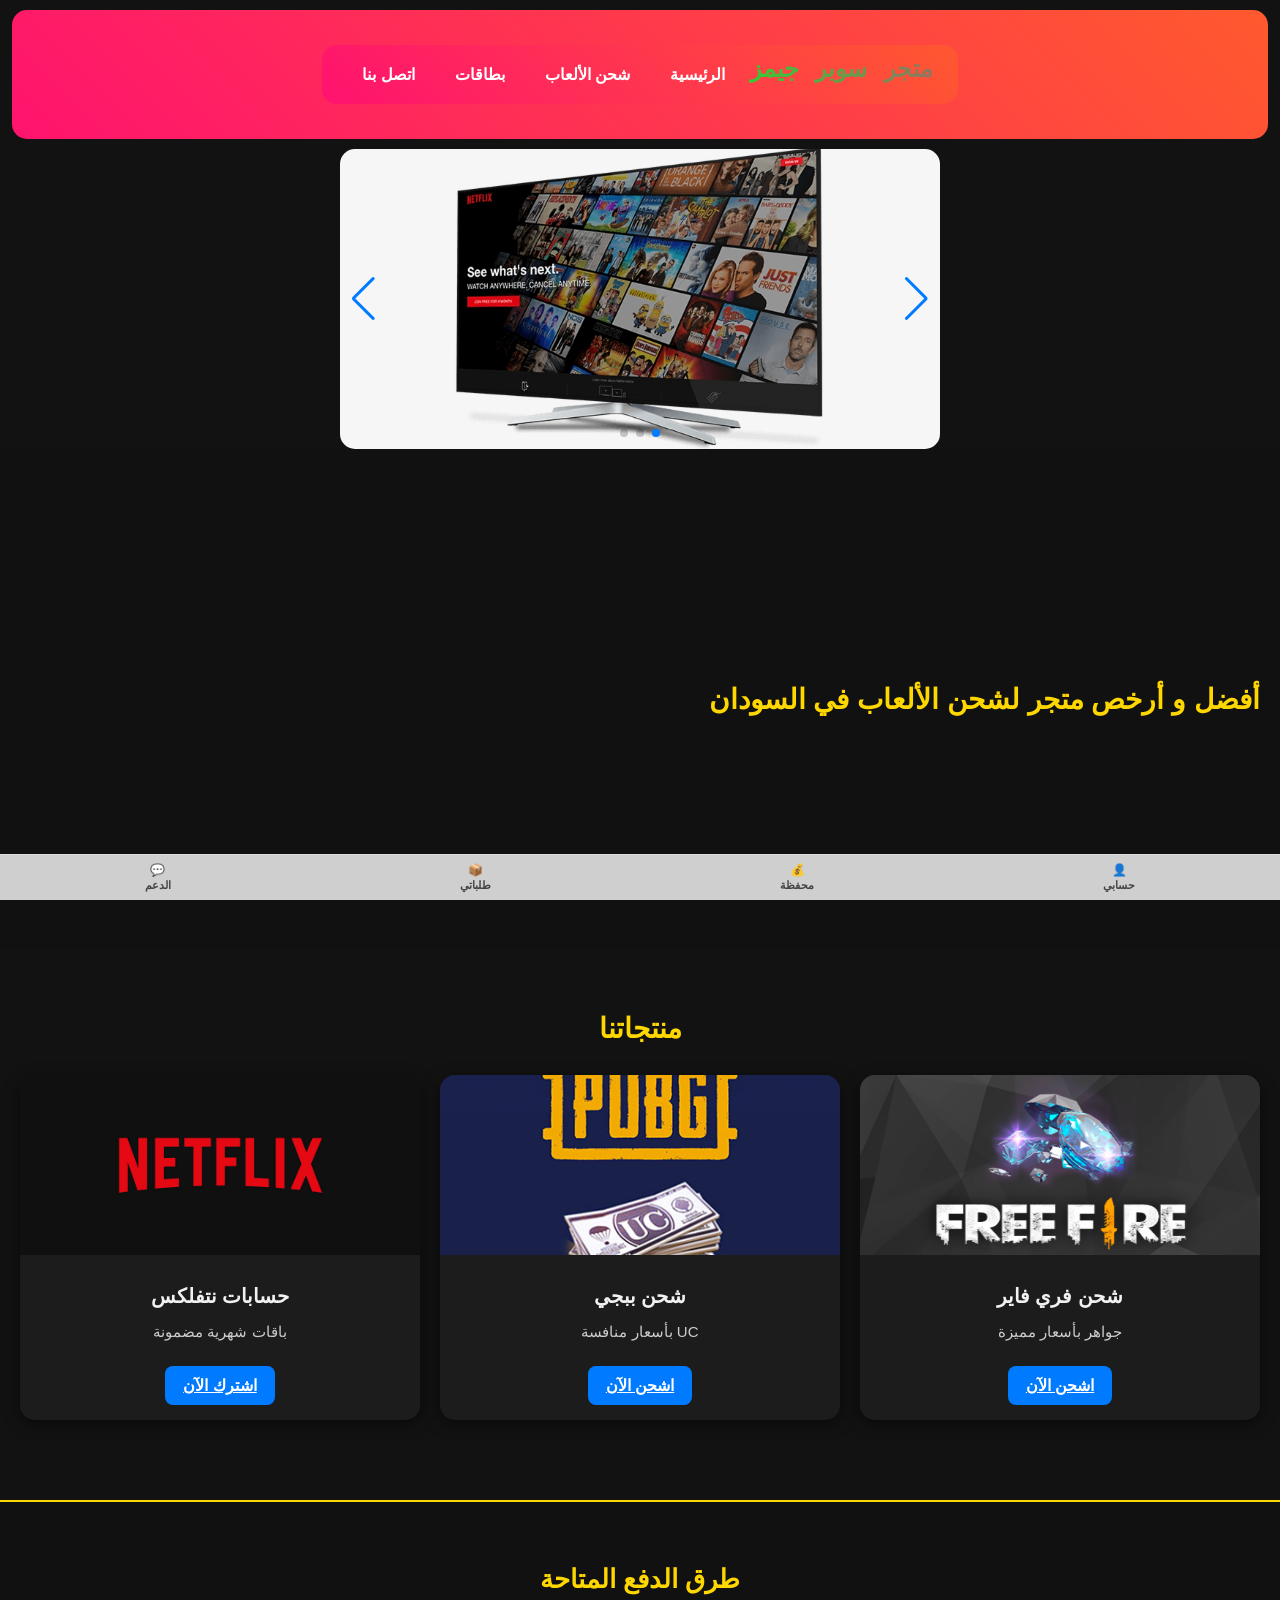
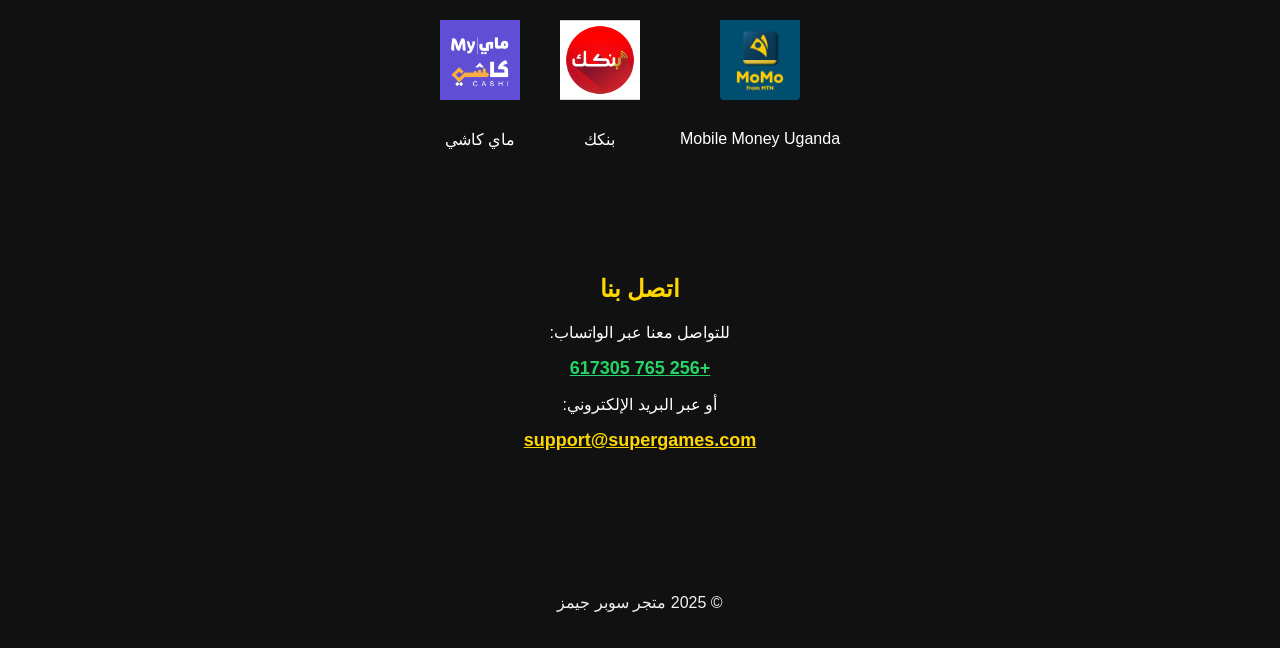
<file: index.html>
<!DOCTYPE html>
<html lang="ar" dir="rtl">
<head>
  <meta charset="UTF-8" />
  <meta name="viewport" content="width=device-width, initial-scale=1.0">
  <title>متجر سوبر جيمز - شحن الألعاب</title>
  <link rel="stylesheet" href="style.css">
  <link rel="stylesheet" href="https://cdnjs.cloudflare.com/ajax/libs/font-awesome/6.4.0/css/all.min.css">
  <!-- Swiper CSS -->
  <link rel="stylesheet" href="https://unpkg.com/swiper/swiper-bundle.min.css" />
</head>
</head>
<body>


  <!-- 1. Navigation -->
  <nav class="navbar">
    <div class="logo-box">
  <div class="logo">
    <span>متجر</span>
    <span>سوبر</span>
    <span>جيمز</span>
  </div>


    <ul class="nav-links">
      <li><a href="#">الرئيسية</a></li>
      <li><a href="#">شحن الألعاب</a></li>
      <li><a href="#">بطاقات</a></li>
      <li><a href="#">اتصل بنا</a></li>
    </ul>
  </nav>

  <!-- Slider -->
<div class="swiper mySwiper">
  <div class="swiper-wrapper">
    <div class="swiper-slide"><img src="/broject image/netflix3.jpg" alt="صورة 1"></div>
    <div class="swiper-slide"><img src="/broject image/free fire1.jpg" alt="صورة 2"></div>
    <div class="swiper-slide"><img src="/broject image/pubg3.jpg" alt="صورة 3"></div>
  </div>
  <!-- أزرار التنقل -->
  <div class="swiper-button-next"></div>
  <div class="swiper-button-prev"></div>
  <!-- نقاط -->
  <div class="swiper-pagination"></div>
</div>

  <style>
  .hero {
    position: relative;
    text-align: center;
    padding: 100px 20px;
    background: #111;
    color: #fff;
    overflow: hidden;
  }

  .hero h1 {
    font-size: 32px;
    color: #FFD700;
    position: relative;
    z-index: 2;
    text-shadow: 0 0 10px #000;
  }

  /* الجواهر */
  .gem {
    position: absolute;
    top: -50px;
    font-size: 24px;
    animation: fall linear infinite;
    opacity: 0.9;
  }

  @keyframes fall {
    0% {
      transform: translateY(0) rotate(0deg);
      opacity: 1;
    }
    100% {
      transform: translateY(100vh) rotate(360deg);
      opacity: 0;
    }
  }
</style>

  <!-- 2. Hero Section -->
  <section class="hero">
    <div class="marquee">
    <p>أفضل و أرخص متجر لشحن الألعاب في السودان</p>
    </div>


 <!-- جواهر متحركة -->
  <div class="gem" style="left:10%; animation-duration:6s;">💎</div>
  <div class="gem" style="left:30%; animation-duration:8s;">💎</div>
  <div class="gem" style="left:50%; animation-duration:5s;">💎</div>
  <div class="gem" style="left:70%; animation-duration:7s;">💎</div>
  <div class="gem" style="left:90%; animation-duration:9s;">💎</div>
</div>


  </section>

  <!-- 3. Products Section -->
  <section class="products">
    <h2>منتجاتنا</h2>
    <div class="product-grid">

      <div class="card">
        <img src="/broject image/diamond.png" alt="Free Fire">
        <div class="card-content">
          <h3>شحن فري فاير</h3>
          <p>جواهر بأسعار مميزة</p>
          <a href="checkout.html" class="btn">اشحن الآن</a>
        </div>
      </div>


      <div class="card">
        <img src="/broject image/pubg2.jpg" alt="PUBG">
        <div class="card-content">
          <h3>شحن ببجي</h3>
          <p>UC بأسعار منافسة</p>
        <a href="checkout.html" class="btn">اشحن الآن</a>
        </div>
      </div>

      <div class="card">
        <img src="/broject image/netflix2.jpg" alt="Netflix">
        <div class="card-content">
          <h3>حسابات نتفلكس</h3>
          <p>باقات شهرية مضمونة</p>
         <a href="checkout.html" class="btn">اشترك الآن</a>
        </div>
      </div>

    </div>
  </section>

<!-- 4. Payment Methods -->
  <section class="payments">
    <h2>طرق الدفع المتاحة</h2>
    <div class="payment-logos">
      <div class="payment">
        <img src="/broject image/momo2.webp" alt="Mobile Money Uganda">
        <p>Mobile Money Uganda</p>
      </div>
      <div class="payment">
        <img src="/broject image/bankak.png" alt="بنكك">
        <p>بنكك</p>
      </div>
      <div class="payment">
        <img src="/broject image/cashi.png" alt="ماي كاشي">
        <p>ماي كاشي</p>
      </div>
    </div>
  </section>

<!-- 5. Contact Section -->
<section id="contact" style="background:#111; color:#fff; text-align:center; padding:50px;">
  <h2 style="color:#FFD700;">اتصل بنا</h2>
  <p>للتواصل معنا عبر الواتساب:</p>
  <p><a href="https://wa.me/+256765617305" target="_blank" style="color:#25D366; font-size:18px; font-weight:bold;">+256 765 617305</a></p>
  
  <p>أو عبر البريد الإلكتروني:</p>
  <p><a href="mailto:support@supergames.com" style="color:#FFD700; font-size:18px; font-weight:bold;">support@supergames.com</a></p>
</section>

  <!-- Footer -->
  <footer>
    <p>© 2025 متجر سوبر جيمز</p>
  </footer>


<!-- Bottom Transparent Nav -->
<div class="bottom-nav">
  <a href="account.html" class="nav-item">
    👤
    <span>حسابي</span>
  </a>
  <a href="wallet.html" class="nav-item">
    💰
    <span>محفظة</span>
  </a>
  <a href="orders.html" class="nav-item">
    📦
    <span>طلباتي</span>
  </a>
  <a href="support.html" class="nav-item">
    💬
    <span>الدعم</span>
  </a>
</div>

<style>
  .bottom-nav {
    position: fixed;
    bottom: 0;
    left: 0;
    width: 100%;
    background: rgba(255, 255, 255, 0.8); /* شفاف */
    backdrop-filter: blur(10px); /* ضبابية */
    display: flex;
    justify-content: space-around;
    padding: 8px 0;
    border-top: 1px solid #ddd;
    z-index: 999;
  }

  .bottom-nav .nav-item {
    display: flex;
    flex-direction: column;
    align-items: center;
    font-size: 12px;
    color: #444;
    text-decoration: none;
    font-weight: bold;
  }

  .bottom-nav .nav-item span {
    margin-top: 2px;
    font-size: 11px;
  }

  .bottom-nav .nav-item:hover {
    color: #007bff;
  }
</style>


  <!-- Swiper JS -->
<script src="https://unpkg.com/swiper/swiper-bundle.min.js"></script>

<!-- ملف الجافا سكربت بتاعك -->
<script src="script.js"></script>
</body>
</html>

</body>
</html>
</file>
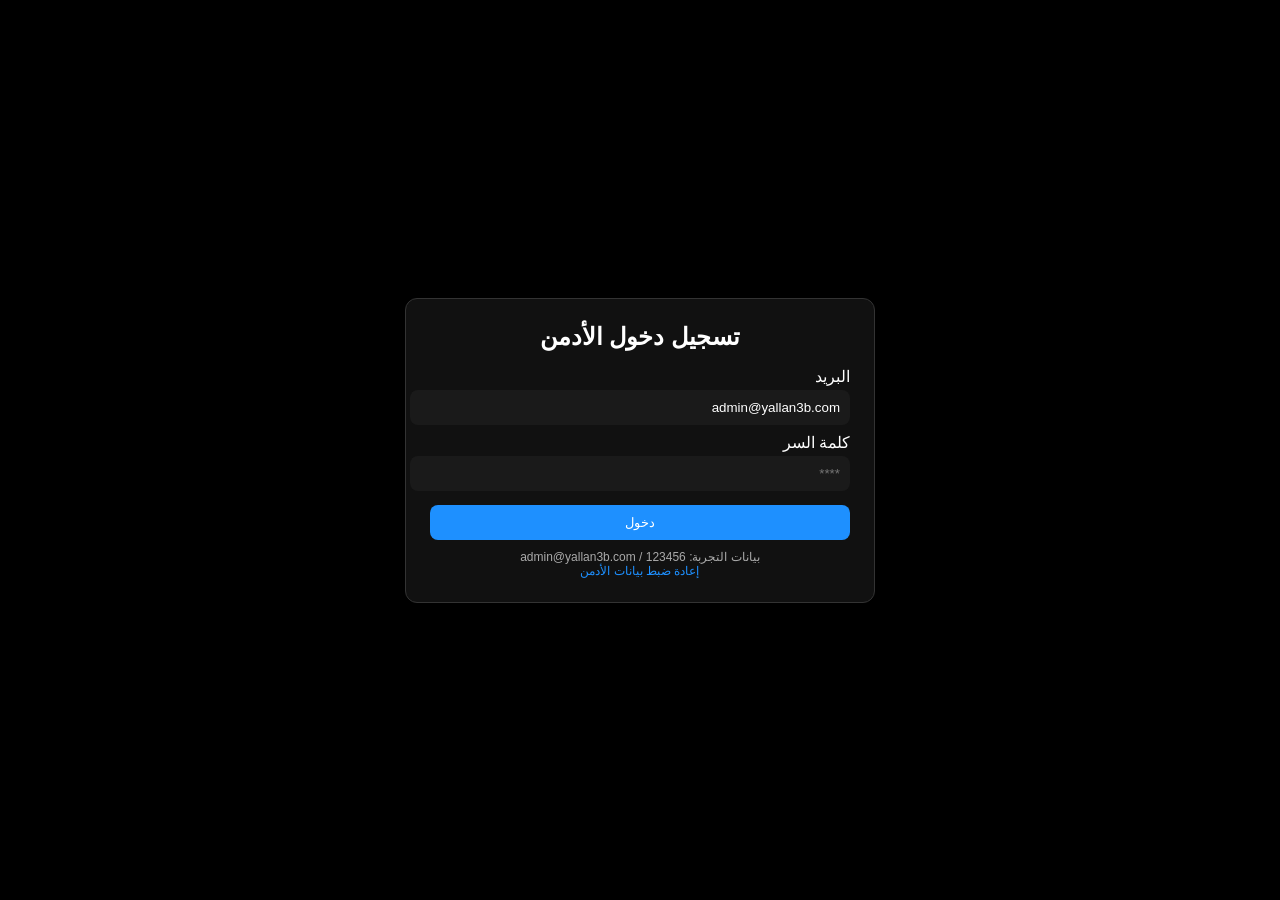
<file: admin-dashboard.html>
<!DOCTYPE html>
<html lang="ar" dir="rtl">
<head>
  <meta charset="UTF-8" />
  <title>لوحة تحكم الأدمن</title>
  <meta name="viewport" content="width=device-width, initial-scale=1" />
  <link rel="stylesheet"
        href="https://cdnjs.cloudflare.com/ajax/libs/font-awesome/6.4.0/css/all.min.css">
  <style>
    body {background:#000;color:#fff;font-family:"Tahoma",sans-serif;margin:0;padding:20px}
    h2 {text-align:center;margin:10px 0 20px}
    table {width:100%;border-collapse:collapse;margin-top:10px}
    table, th, td {border:1px solid #333}
    th, td {padding:10px;text-align:center}
    .btn {background:#1e90ff;color:#fff;border:none;padding:6px 12px;border-radius:6px;cursor:pointer}
    .btn:hover {background:#0d6efd}
    .logout {background:#e11d48;float:left;margin-bottom:16px}
    input[type="number"] {width:110px;padding:7px;border:none;border-radius:6px;text-align:center;background:#111;color:#fff}
    .wrap {max-width:1050px;margin:0 auto}
  </style>
</head>
<body>
<div class="wrap">
  <button class="btn logout" onclick="logout()">🚪 تسجيل خروج</button>
  <h2>📊 لوحة تحكم الأدمن</h2>

  <table>
    <thead>
      <tr>
        <th>📧 إيميل العميل</th>
        <th>💰 الرصيد الحالي</th>
        <th>➕ إضافة رصيد</th>
      </tr>
    </thead>
    <tbody id="usersTable"></tbody>
  </table>
</div>

<script>
  // حماية الصفحة
  if (localStorage.getItem("isAdmin") !== "true") {
    window.location.href = "admin-login.html";
  }

  const USERS_KEY = "admin_users";

  // بيانات أولية (مرة واحدة فقط لو ما موجودة)
  function seedUsers() {
    const seed = [
      { email: "user1@yahoo.com", balance: 5000 },
      { email: "user2@gmail.com", balance: 2000 },
      { email: "user3@hotmail.com", balance: 1000 }
    ];
    localStorage.setItem(USERS_KEY, JSON.stringify(seed));
    return seed;
  }

  function loadUsers() {
    const raw = localStorage.getItem(USERS_KEY);
    return raw ? JSON.parse(raw) : seedUsers();
  }

  function saveUsers(users) {
    localStorage.setItem(USERS_KEY, JSON.stringify(users));
  }

  let users = loadUsers();

  function renderUsers() {
    const tbody = document.getElementById("usersTable");
    tbody.textContent = ""; // تفريغ الجدول

    users.forEach((user, index) => {
      const tr = document.createElement("tr");

      // البريد
      const tdEmail = document.createElement("td");
      tdEmail.textContent = user.email;

      // الرصيد
      const tdBalance = document.createElement("td");
      tdBalance.id = `balance-${index}`;
      tdBalance.textContent = `${user.balance} SDG`;

      // التحكم
      const tdAction = document.createElement("td");
      const input = document.createElement("input");
      input.type = "number";
      input.id = `amount-${index}`;
      input.placeholder = "المبلغ";

      const btn = document.createElement("button");
      btn.className = "btn";
      btn.textContent = "إضافة";
      btn.addEventListener("click", () => addFunds(index));

      tdAction.appendChild(input);
      tdAction.appendChild(btn);

      tr.appendChild(tdEmail);
      tr.appendChild(tdBalance);
      tr.appendChild(tdAction);

      tbody.appendChild(tr);
    });
  }

  function addFunds(index) {
    const input  = document.getElementById(`amount-${index}`);
    const amount = parseInt(input.value, 10);

    if (isNaN(amount) || amount <= 0) {
      alert("⚠️ الرجاء إدخال مبلغ صحيح");
      return;
    }

    users[index].balance += amount;
    document.getElementById(`balance-${index}`).textContent =
      `${users[index].balance} SDG;`

    input.value = "";

    saveUsers(users);
    alert(`✅ تم تغذية ${users[index].email} بمبلغ ${amount} SDG`);
  }

  function logout() {
    localStorage.removeItem("isAdmin");
    window.location.href = "admin-login.html";
  }

  renderUsers();
</script>
</body>
</html>
</file>
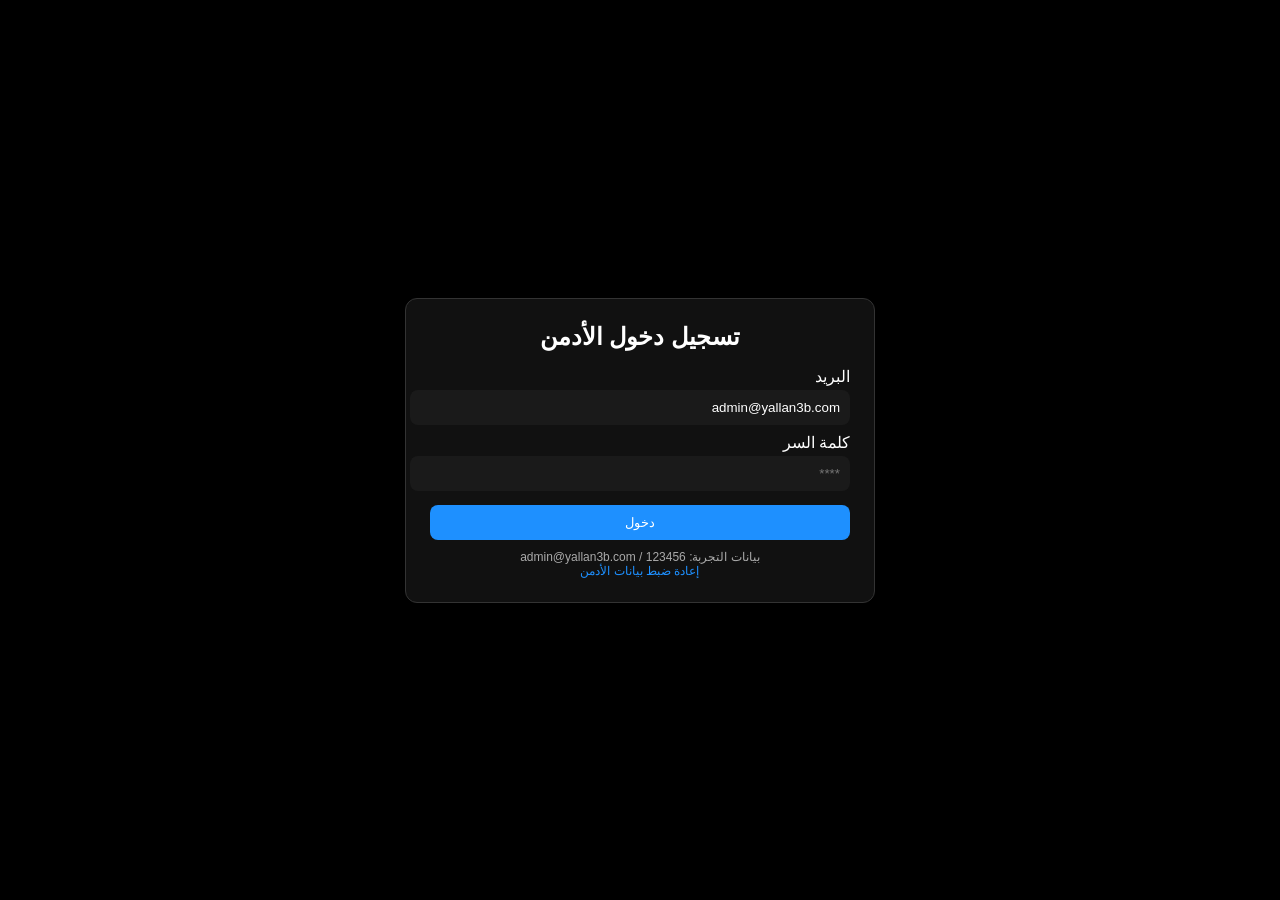
<file: admin-login.html>
<!DOCTYPE html>
<html lang="ar" dir="rtl">
<head>
  <meta charset="UTF-8" />
  <title>تسجيل دخول الأدمن</title>
  <meta name="viewport" content="width=device-width, initial-scale=1" />
  <style>
    body{background:#000;color:#fff;font-family:"Tahoma",sans-serif;margin:0;min-height:100vh;display:flex;align-items:center;justify-content:center}
    .card{background:#111;border:1px solid #333;border-radius:12px;padding:24px;width:min(420px,92vw)}
    h2{margin:0 0 16px;text-align:center}
    label{display:block;margin:8px 0 4px}
    input{width:100%;padding:10px;border:none;border-radius:8px;background:#1a1a1a;color:#fff}
    .btn{width:100%;margin-top:14px;background:#1e90ff;border:none;color:#fff;padding:10px;border-radius:8px;cursor:pointer}
    .btn:hover{background:#0d6efd}
    .hint{color:#aaa;font-size:12px;text-align:center;margin-top:10px}
    .link{color:#1e90ff;cursor:pointer}
    .err{color:#ff6b6b;font-size:13px;margin-top:8px;display:none}
  </style>
</head>
<body>
  <div class="card">
    <h2>تسجيل دخول الأدمن</h2>

    <label for="email">البريد</label>
    <input id="email" type="email" placeholder="admin@yallan3b.com" />

    <label for="password">كلمة السر</label>
    <input id="password" type="password" placeholder="****" />

    <button class="btn" id="loginBtn">دخول</button>
    <div class="err" id="err">المعلومات غير صحيحة</div>

    <div class="hint">
      بيانات التجربة: admin@yallan3b.com / 123456<br />
      <span class="link" id="reset">إعادة ضبط بيانات الأدمن</span>
    </div>
  </div>

  <script>
    // نحفظ/نقرأ بيانات الأدمن من localStorage حتى تقدر تغيرها
    const KEY = "ADMIN_CREDS";
    const defaults = { email: "admin@yallan3b.com", pass: "123456" };

    function getCreds() {
      const raw = localStorage.getItem(KEY);
      try { return raw ? JSON.parse(raw) : defaults; } catch { return defaults; }
    }
    function setCreds(creds) { localStorage.setItem(KEY, JSON.stringify(creds)); }

    // زر الدخول
    document.getElementById("loginBtn").addEventListener("click", () => {
      const email = document.getElementById("email").value.trim();
      const pass  = document.getElementById("password").value;

      const { email: adminEmail, pass: adminPass } = getCreds();

      if (email === adminEmail && pass === adminPass) {
        localStorage.setItem("isAdmin", "true");
        window.location.href = "admin-dashboard.html";
      } else {
        const err = document.getElementById("err");
        err.style.display = "block";
        err.textContent = "المعلومات غير صحيحة";
      }
    });

    // إعادة الضبط للبيانات الافتراضية
    document.getElementById("reset").addEventListener("click", () => {
      setCreds(defaults);
      alert("تمت إعادة ضبط بيانات الأدمن إلى القيم الافتراضية.");
    });

    // تعبئة افتراضية لتسهيل التجربة
    document.getElementById("email").value = getCreds().email;
  </script>
</body>
</html>
</file>
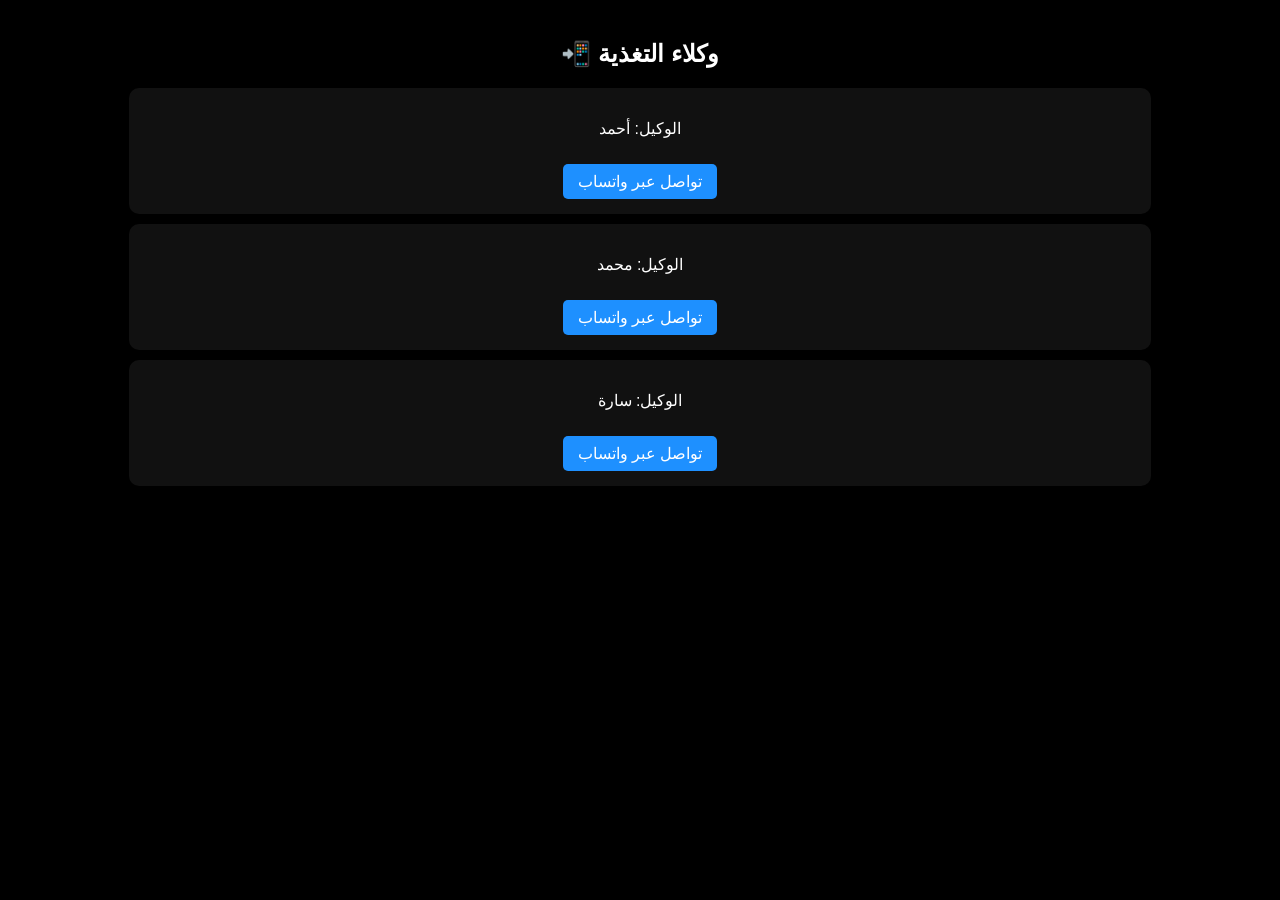
<file: agents.html>
<!DOCTYPE html>
<html lang="ar">
<head>
  <meta charset="UTF-8">
  <title>وكلاء التغذية</title>
  <link rel="stylesheet" href="https://cdnjs.cloudflare.com/ajax/libs/font-awesome/6.4.0/css/all.min.css">
  <style>
    body {
      background: #000;
      color: #fff;
      font-family: Tahoma, sans-serif;
      margin: 0;
      padding: 20px;
      text-align: center;
    }
    h2 {
      margin-bottom: 20px;
    }
    .agent {
      background: #111;
      padding: 15px;
      border-radius: 10px;
      margin: 10px auto;
      width: 80%;
    }
    .agent a {
      display: inline-block;
      margin-top: 10px;
      background: #1e90ff;
      color: #fff;
      padding: 8px 15px;
      border-radius: 5px;
      text-decoration: none;
    }
    .agent a:hover {
      background: #0d6efd;
    }
  </style>
</head>
<body>
  <h2>📲 وكلاء التغذية</h2>

  <div class="agent">
    <p>الوكيل: أحمد</p>
    <a href="https://wa.me/249900000000" target="_blank">
      تواصل عبر واتساب
    </a>
  </div>

  <div class="agent">
    <p>الوكيل: محمد</p>
    <a href="https://wa.me/249911111111" target="_blank">
      تواصل عبر واتساب
    </a>
  </div>

  <div class="agent">
    <p>الوكيل: سارة</p>
    <a href="https://wa.me/249922222222" target="_blank">
      تواصل عبر واتساب
    </a>
  </div>

</body>
</html>
</file>
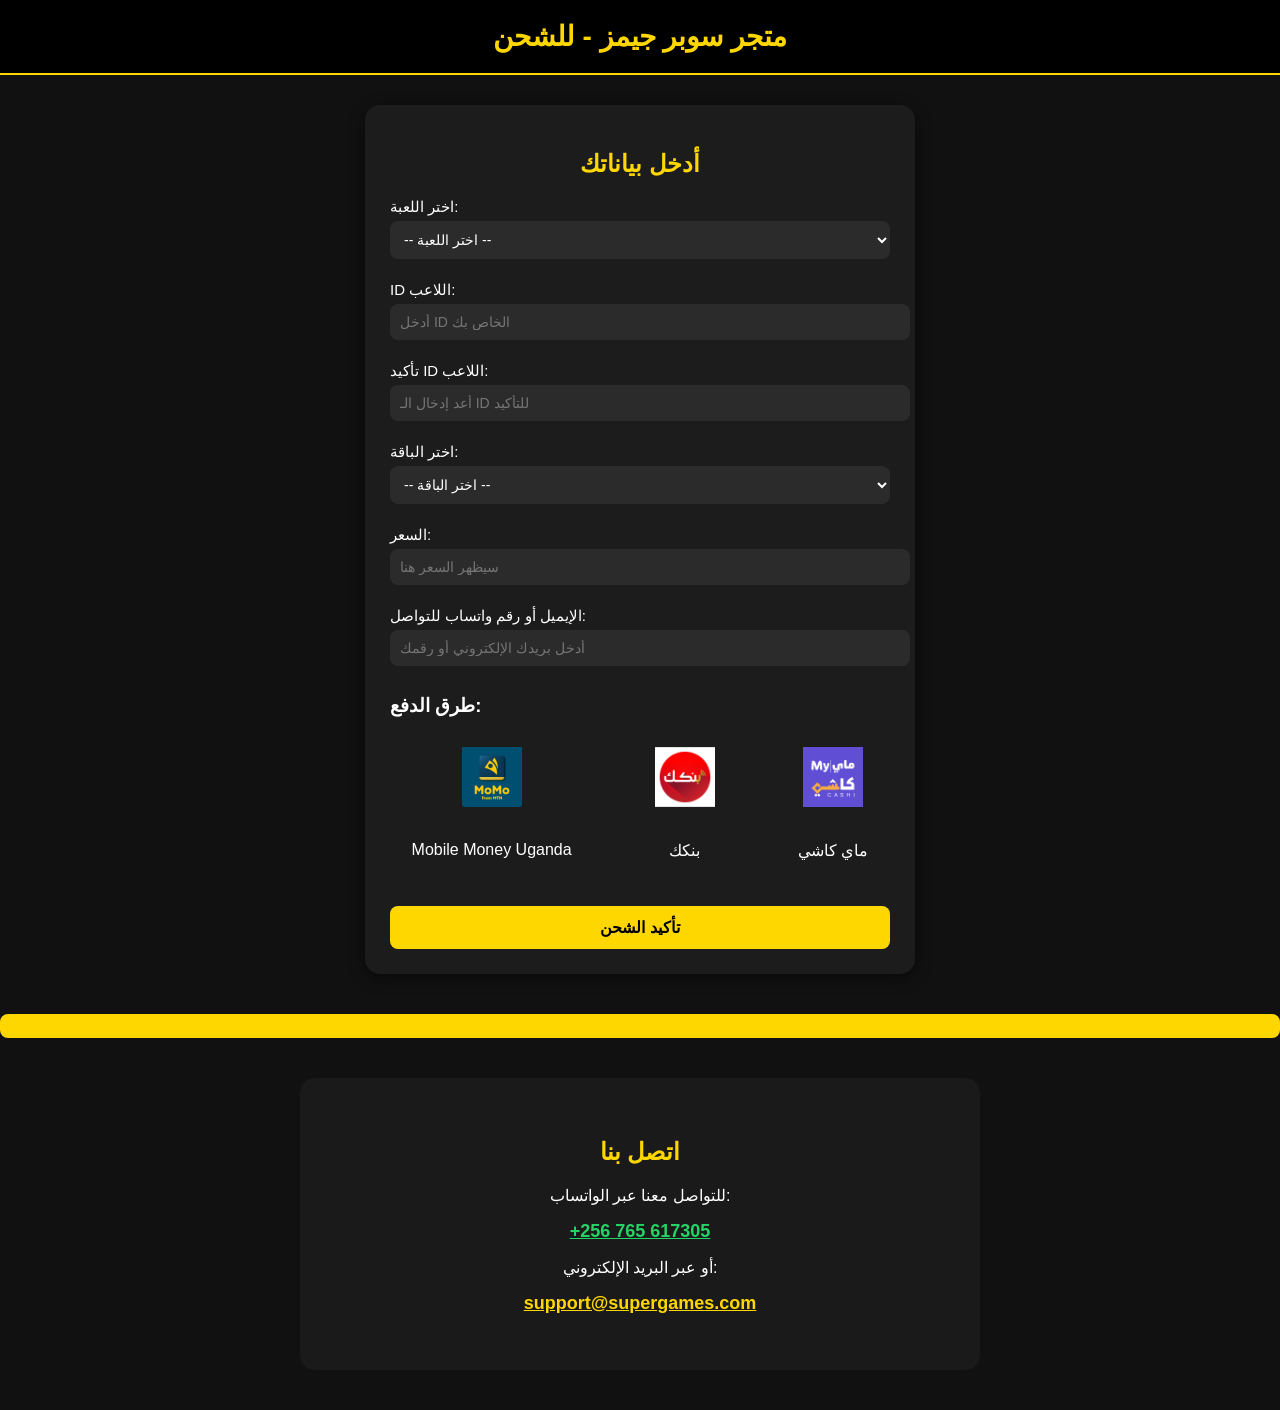
<file: checkout.html>
<!DOCTYPE html>
<html lang="ar">
<head>
  <meta charset="UTF-8">
  <meta name="viewport" content="width=device-width, initial-scale=1.0">
  <title>صفحة الشحن - متجر سوبر جيمز</title>
  <link rel="stylesheet" href="style.css">
  <style>
    body {
      background: #111;
      color: #fff;
      font-family: Arial, sans-serif;
      margin: 0;
      padding: 0;
    }

    .checkout-header {
      background: #000;
      padding: 20px;
      text-align: center;
      border-bottom: 2px solid #FFD700;
    }

    .checkout-header h1 {
      margin: 0;
      font-size: 28px;
      color: #FFD700;
    }

    .checkout-form {
      max-width: 500px;
      margin: 30px auto;
      background: #1c1c1c;
      padding: 25px;
      border-radius: 15px;
      box-shadow: 0 4px 15px rgba(0,0,0,0.5);
    }

    .checkout-form h2 {
      text-align: center;
      margin-bottom: 20px;
      color: #FFD700;
    }

    .checkout-form label {
      display: block;
      margin: 12px 0 5px;
      font-size: 15px;
    }

    .checkout-form input,
    .checkout-form select {
      width: 100%;
      padding: 10px;
      border: none;
      border-radius: 8px;
      margin-bottom: 10px;
      background: #2b2b2b;
      color: #fff;
      font-size: 14px;
    }

    .btn {
      width: 100%;
      padding: 12px;
      font-size: 16px;
      border: none;
      border-radius: 8px;
      background: #FFD700;
      color: #000;
      cursor: pointer;
      font-weight: bold;
    }

    .btn:hover {
      background: #e6c200;
    }

    .payment-logos {
      display: flex;
      justify-content: space-around;
      margin: 20px 0;
    }

    .payment {
      text-align: center;
      font-size: 13px;
    }

    .payment img {
      width: 60px;
      margin-bottom: 5px;
    }
  </style>
</head>
<body>
  <!-- الهيدر -->
  <header class="checkout-header">
    <h1>متجر سوبر جيمز - للشحن</h1>
  </header>

  

  <!-- النموذج -->
  <main>
    <form id="checkout-form" class="checkout-form">
      <h2>أدخل بياناتك</h2>

      <!-- اختيار اللعبة -->
      <label for="game">اختر اللعبة:</label>
      <select id="game" name="game" required>
        <option value="">-- اختر اللعبة --</option>
        <option value="freefire">فري فاير</option>
        <option value="pubg">ببجي</option>
        <option value="mlbb">موبايل ليجند</option>
        <option value="netflix">حساب نتفلكس</option>
      </select>

      <!-- ID اللاعب -->
      <label for="player-id">ID اللاعب:</label>
      <input type="text" id="player-id" name="player-id" placeholder="أدخل ID الخاص بك" required>

      <label for="confirm-id">تأكيد ID اللاعب:</label>
      <input type="text" id="confirm-id" name="confirm-id" placeholder="أعد إدخال الـ ID للتأكيد" required>

      <!-- اختيار الباقة -->
      <label for="package">اختر الباقة:</label>
      <select id="package" name="package" required>
        <option value="">-- اختر الباقة --</option>
      </select>

<!-- السعر يظهر هنا -->
<label for="price">السعر:</label>
<input type="text" id="price" name="price" readonly placeholder="سيظهر السعر هنا">

      <!-- وسيلة التواصل -->
      <label for="contact">الإيميل أو رقم واتساب للتواصل:</label>
      <input type="text" id="contact" name="contact" placeholder="أدخل بريدك الإلكتروني أو رقمك" required>

      <!-- طرق الدفع (عرض فقط) -->
      <h3>طرق الدفع:</h3>
      <div class="payment-logos">
        <div class="payment">
          <img src="/broject image/momo2.webp" alt="Mobile Money Uganda">
          <p>Mobile Money Uganda</p>
        </div>
        <div class="payment">
          <img src="/broject image/bankak.png" alt="بنكك">
          <p>بنكك</p>
        </div>
        <div class="payment">
          <img src="/broject image/cashi.png" alt="ماي كاشي">
          <p>ماي كاشي</p>
        </div>
      </div>

      <!-- زر الإرسال -->
      <button type="submit" class="btn">تأكيد الشحن</button>
    </form>
  </main>

<!-- زر الإرسال -->
  <button type="submit" class="btn"></button>
</form>
</main>


<!-- ✨ قسم اتصل بنا -->
<section id="contact" style="background:#1a1a1a; padding:40px; margin:40px auto; max-width:600px; border-radius:15px; text-align:center;">
  <h2 style="color:#FFD700; margin-bottom:20px;">اتصل بنا</h2>
  <p>للتواصل معنا عبر الواتساب:</p>
  <p><a href="https://wa.me/249900000000" target="_blank" style="color:#25D366; font-size:18px; font-weight:bold;">+256 765 617305</a></p>
  
  <p>أو عبر البريد الإلكتروني:</p>
  <p><a href="mailto:support@supergames.com" style="color:#FFD700; font-size:18px; font-weight:bold;">support@supergames.com</a></p>
</section>

  <!-- EmailJS -->
  <script src="https://cdn.emailjs.com/dist/email.min.js"></script>
  <script>
    (function(){
      emailjs.init("YOUR_PUBLIC_KEY"); // 🔑 حط المفتاح هنا
    })();

    document.getElementById("checkout-form").addEventListener("submit", function(e) {
      e.preventDefault();

      emailjs.sendForm("YOUR_SERVICE_ID", "YOUR_TEMPLATE_ID", this)
        .then(function() {
          alert("✅ تم إرسال طلبك بنجاح! سنتواصل معك قريباً");
        }, function(error) {
          alert("❌ حصل خطأ، حاول مرة تانية");
          console.log("FAILED...", error);
        });
    });

    // ✅ الباقات لكل لعبة
    const packages = {
      freefire: [
        { value: "100", text: "100 جوهرة" },
        { value: "210", text: "210 جوهرة" },
        { value: "560", text: "560 جوهرة" },
        { value: "1150", text: "1150 جوهرة" }
      ],
      pubg: [
        { value: "60uc", text: "60 UC" },
        { value: "325uc", text: "325 UC" },
        { value: "660uc", text: "660 UC" },
        { value: "1800uc", text: "1800 UC" }
      ],
      mlbb: [
        { value: "86", text: "86 دايموند" },
        { value: "172", text: "172 دايموند" },
        { value: "257", text: "257 دايموند" }
      ],
      netflix: [
        { value: "1month", text: "1 شهر" },
        { value: "3months", text: "3 شهور" },
        { value: "6months", text: "6 شهور" }
      ]
    };

    const gameSelect = document.getElementById("game");
    const packageSelect = document.getElementById("package");

    gameSelect.addEventListener("change", function() {
      // مسح الباقات القديمة
      packageSelect.innerHTML = '<option value="">-- اختر الباقة --</option>';

      const selectedGame = gameSelect.value;
      if (packages[selectedGame]) {
        packages[selectedGame].forEach(pkg => {
          const option = document.createElement("option");
          option.value = pkg.value;
          option.textContent = pkg.text;
          packageSelect.appendChild(option);
        });
      }
    });
  </script>

<script src="script.js"></script>


</body>
</html>

</body>
</html>
</file>
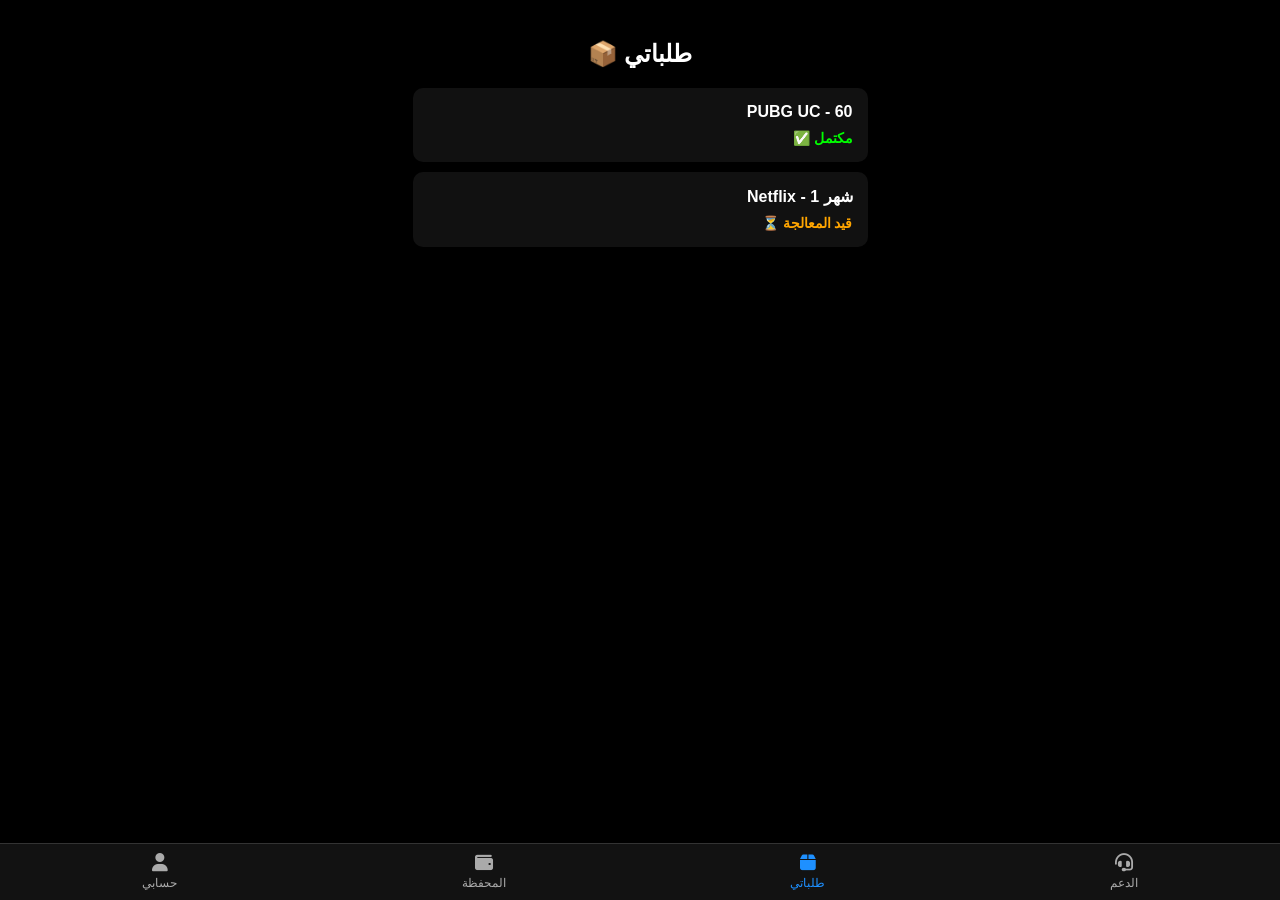
<file: orders.html>
<!DOCTYPE html>
<html lang="ar">
<head>
  <meta charset="UTF-8">
  <title>طلباتي</title>
  <link rel="stylesheet" href="style.css">
  <link rel="stylesheet" href="https://cdnjs.cloudflare.com/ajax/libs/font-awesome/6.4.0/css/all.min.css">
  <style>
    body {
      background: #000;
      color: #fff;
      font-family: "Tahoma", sans-serif;
      margin: 0;
      padding-bottom: 70px; /* مساحة لشريط التنقل */
      text-align: center;
    }
    .orders-page {
      padding: 20px;
    }
    .order-card {
      background: #111;
      padding: 15px;
      border-radius: 10px;
      margin: 10px auto;
      width: 85%;
      text-align: right;
    }
    .order-card p {
      margin: 0 0 8px;
      font-size: 16px;
      font-weight: bold;
    }
    .order-card span {
      font-size: 14px;
      font-weight: bold;
    }
    .completed {
      color: #0f0; /* أخضر */
    }
    .pending {
      color: orange; /* برتقالي */
    }
    .bottom-nav {
      position: fixed;
      bottom: 0;
      left: 0;
      width: 100%;
      background: rgba(20,20,20,0.95);
      display: flex;
      justify-content: space-around;
      border-top: 1px solid #333;
      padding: 10px 0;
    }
    .bottom-nav a {
      color: #aaa;
      text-decoration: none;
      display: flex;
      flex-direction: column;
      align-items: center;
      font-size: 12px;
    }
    .bottom-nav a i {
      font-size: 18px;
      margin-bottom: 4px;
    }
    .bottom-nav a.active {
      color: #1e90ff;
    }
  </style>
</head>
<body>
  <div class="orders-page">
    <h2>📦 طلباتي</h2>

    <div class="order-card">
      <p>PUBG UC - 60</p>
      <span class="completed">✅ مكتمل</span>
    </div>

    <div class="order-card">
      <p>Netflix - 1 شهر</p>
      <span class="pending">⏳ قيد المعالجة</span>
    </div>
  </div>

  <!-- شريط التنقل -->
  <div class="bottom-nav">
    <a href="account.html"><i class="fa fa-user"></i><span>حسابي</span></a>
    <a href="wallet.html"><i class="fa fa-wallet"></i><span>المحفظة</span></a>
    <a href="orders.html" class="active"><i class="fa fa-box"></i><span>طلباتي</span></a>
    <a href="support.html"><i class="fa fa-headset"></i><span>الدعم</span></a>
  </div>
</body>
</html>
</file>
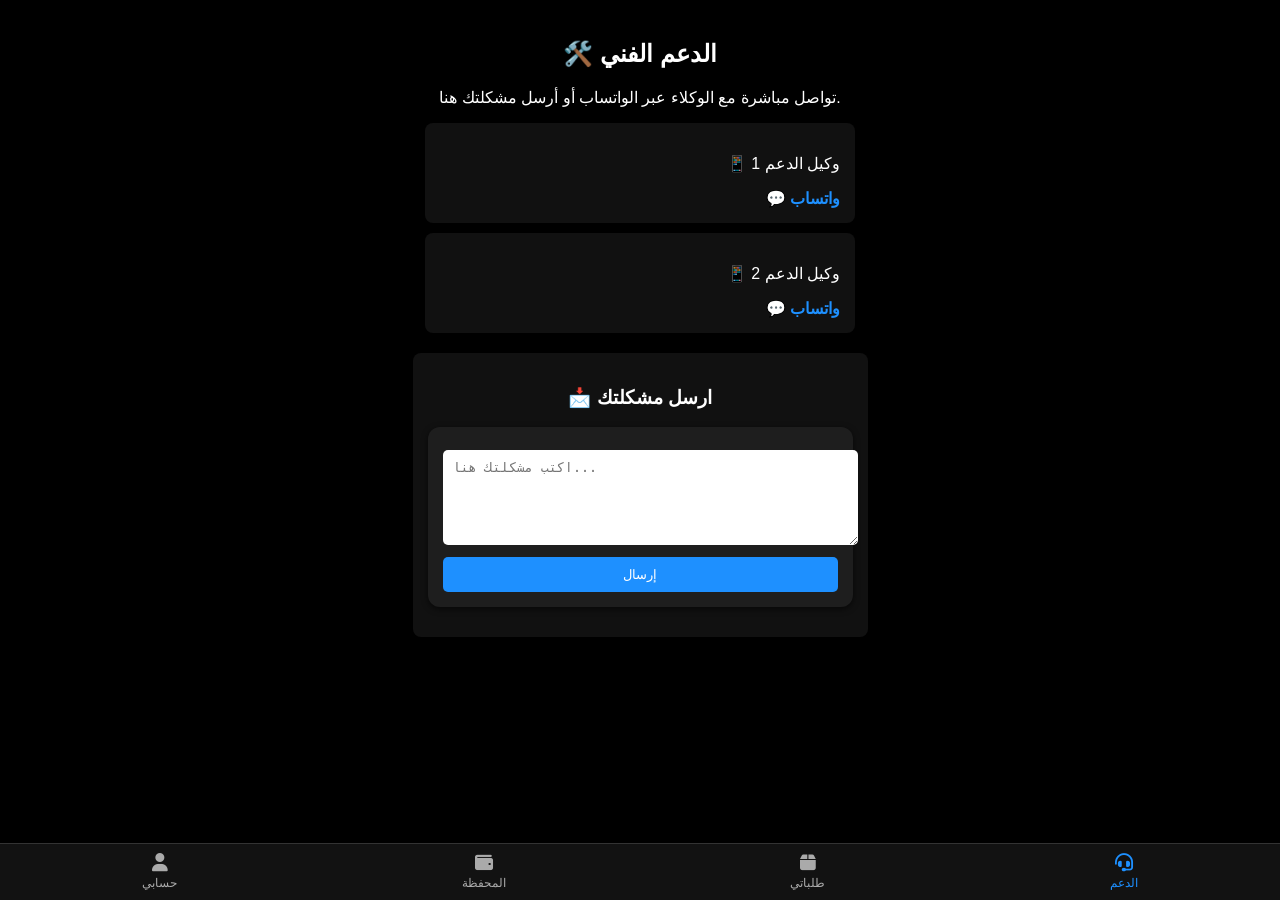
<file: support.html>
<!DOCTYPE html>
<html lang="ar">
<head>
  <meta charset="UTF-8">
  <title>الدعم الفني</title>
  <link rel="stylesheet" href="style.css">
  <link rel="stylesheet" href="https://cdnjs.cloudflare.com/ajax/libs/font-awesome/6.4.0/css/all.min.css">
  <style>
    body {
      background: #000;
      color: #fff;
      font-family: "Tahoma", sans-serif;
      margin: 0;
      padding-bottom: 70px;
      text-align: center;
    }
    .support-page {
      padding: 20px;
    }
    .contact-card {
      background: #111;
      padding: 15px;
      margin: 10px auto;
      border-radius: 8px;
      width: 80%;
      text-align: right;
    }
    .contact-card a {
      color: #1e90ff;
      text-decoration: none;
      font-weight: bold;
    }
    .form-box {
      background: #111;
      padding: 15px;
      border-radius: 8px;
      margin: 20px auto;
      width: 85%;
    }
    .form-box textarea {
      width: 100%;
      padding: 10px;
      margin: 8px 0;
      border: none;
      border-radius: 5px;
    }
    .form-box button {
      background: #1e90ff;
      color: #fff;
      border: none;
      padding: 10px;
      border-radius: 5px;
      cursor: pointer;
      width: 100%;
    }
    .form-box button:hover {
      background: #0d6efd;
    }
    .bottom-nav {
      position: fixed;
      bottom: 0;
      left: 0;
      width: 100%;
      background: rgba(20,20,20,0.95);
      display: flex;
      justify-content: space-around;
      border-top: 1px solid #333;
      padding: 10px 0;
    }
    .bottom-nav a {
      color: #aaa;
      text-decoration: none;
      display: flex;
      flex-direction: column;
      align-items: center;
      font-size: 12px;
    }
    .bottom-nav a i {
      font-size: 18px;
      margin-bottom: 4px;
    }
    .bottom-nav a.active {
      color: #1e90ff;
    }
  </style>
</head>
<body>
  <div class="support-page">
    <h2>🛠️ الدعم الفني</h2>
    <p>تواصل مباشرة مع الوكلاء عبر الواتساب أو أرسل مشكلتك هنا.</p>

    <div class="contact-card">
      <p>📱 وكيل الدعم 1</p>
      <a href="https://wa.me/249900000000" target="_blank">💬 واتساب</a>
    </div>
    <div class="contact-card">
      <p>📱 وكيل الدعم 2</p>
      <a href="https://wa.me/249911111111" target="_blank">💬 واتساب</a>
    </div>

    <div class="form-box">
      <h3>📩 ارسل مشكلتك</h3>
      <form>
        <textarea placeholder="اكتب مشكلتك هنا..." rows="5"></textarea>
        <button type="submit">إرسال</button>
      </form>
    </div>
  </div>

  <!-- شريط التنقل -->
  <div class="bottom-nav">
    <a href="account.html"><i class="fa fa-user"></i><span>حسابي</span></a>
    <a href="wallet.html"><i class="fa fa-wallet"></i><span>المحفظة</span></a>
    <a href="orders.html"><i class="fa fa-box"></i><span>طلباتي</span></a>
    <a href="support.html" class="active"><i class="fa fa-headset"></i><span>الدعم</span></a>
  </div>
</body>
</html>
</file>
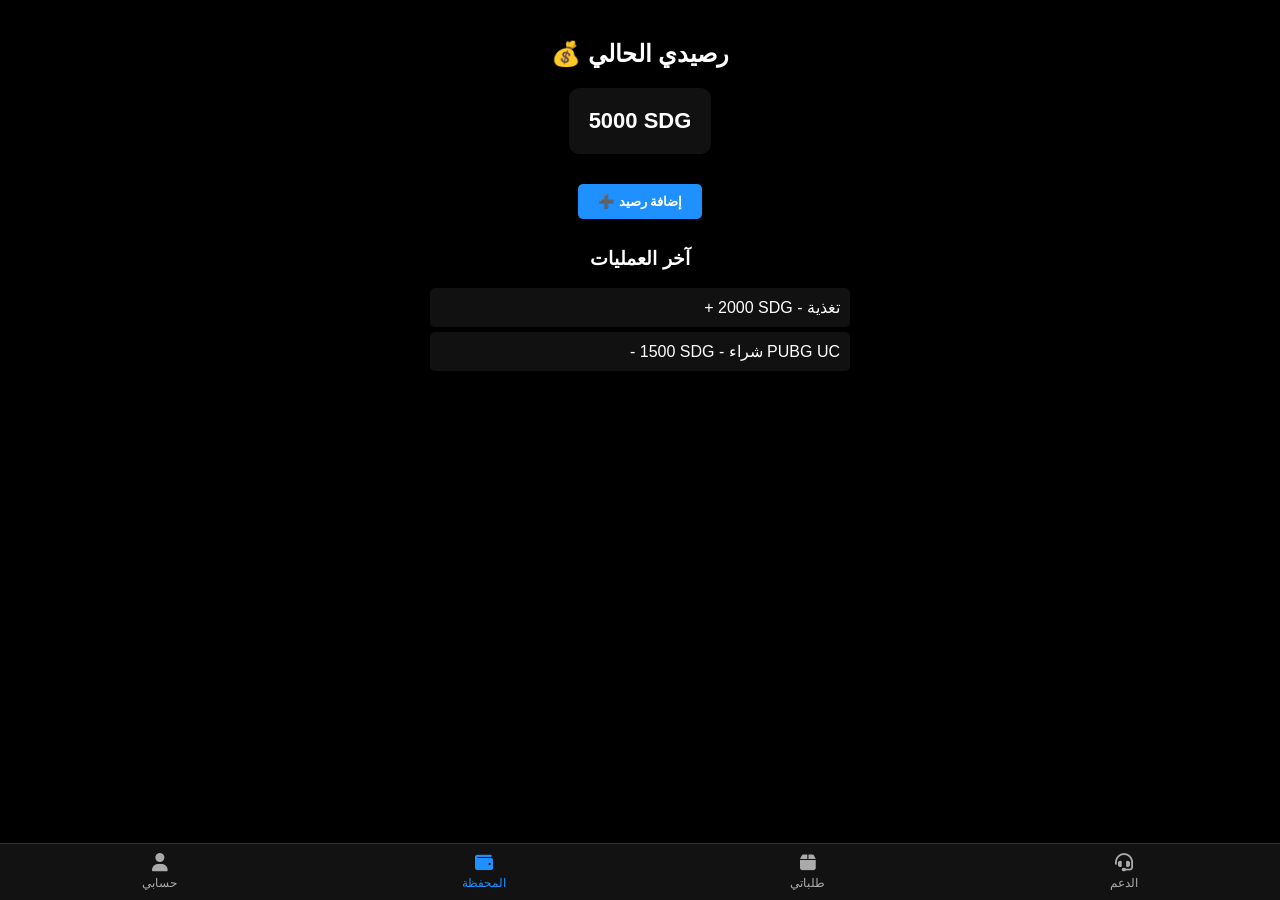
<file: wallet.html>
<!DOCTYPE html>
<html lang="ar">
<head>
  <meta charset="UTF-8">
  <title>المحفظة</title>
  <link rel="stylesheet" href="style.css">
  <link rel="stylesheet" href="https://cdnjs.cloudflare.com/ajax/libs/font-awesome/6.4.0/css/all.min.css">
  <style>
    body {
      background: #000;
      color: #fff;
      font-family: "Tahoma", sans-serif;
      margin: 0;
      padding-bottom: 70px; /* مساحة لشريط التنقل */
      text-align: center;
    }
    .wallet-page {
      padding: 20px;
    }
    .balance {
      background: #111;
      padding: 20px;
      border-radius: 10px;
      margin: 20px auto;
      font-size: 22px;
      font-weight: bold;
      width: fit-content;
    }
    .btn {
      background: #1e90ff;
      color: #fff;
      border: none;
      padding: 10px 20px;
      border-radius: 5px;
      cursor: pointer;
      margin: 10px;
    }
    .btn:hover {
      background: #0d6efd;
    }
    ul.transactions {
      list-style: none;
      padding: 0;
    }
    ul.transactions li {
      background: #111;
      padding: 10px;
      margin: 5px auto;
      border-radius: 5px;
      width: 80%;
      text-align: right;
    }
    .bottom-nav {
      position: fixed;
      bottom: 0;
      left: 0;
      width: 100%;
      background: rgba(20,20,20,0.95);
      display: flex;
      justify-content: space-around;
      border-top: 1px solid #333;
      padding: 10px 0;
    }
    .bottom-nav a {
      color: #aaa;
      text-decoration: none;
      display: flex;
      flex-direction: column;
      align-items: center;
      font-size: 12px;
    }
    .bottom-nav a i {
      font-size: 18px;
      margin-bottom: 4px;
    }
    .bottom-nav a.active {
      color: #1e90ff;
    }
  </style>
</head>
<body>
  <div class="wallet-page">
    <h2>💰 رصيدي الحالي</h2>
    <div class="balance" id="walletBalance">5000 SDG</div>
    <button class="btn" onclick="addFunds()">➕ إضافة رصيد</button>
    <h3>آخر العمليات</h3>
    <ul class="transactions" id="transactionsList">
      <li>+ 2000 SDG - تغذية</li>
      <li>- 1500 SDG - شراء PUBG UC</li>
    </ul>
  </div>

  <!-- شريط التنقل -->
  <div class="bottom-nav">
    <a href="account.html"><i class="fa fa-user"></i><span>حسابي</span></a>
    <a href="wallet.html" class="active"><i class="fa fa-wallet"></i><span>المحفظة</span></a>
    <a href="orders.html"><i class="fa fa-box"></i><span>طلباتي</span></a>
    <a href="support.html"><i class="fa fa-headset"></i><span>الدعم</span></a>
  </div>

  <script>
    var balance = 5000;

    function updateBalance() {
      var el = document.getElementById("walletBalance");
      el.innerText = balance + " SDG";
    }

    function addFunds() {
      // بدل إضافة رصيد وهمية نحول مباشرة للصفحة
      window.location.href = "agents.html";
    }

    updateBalance();
  </script>
</body>
</html>
</file>
<file: style.css>
body {
  margin: 0;
  font-family: "Cairo", sans-serif;
  background: linear-gradient(135deg, #0f0f0f, #1c1c1c, #222);
  color: #fff;
}

/* 1. NavBar */
.navbar {
  display: flex;
  justify-content: space-between;
  align-items: center;
  background: #111;
  padding: 15px 30px;
}

/* اسم المتجر - ألوان متحركة */
.logo {
  font-size: 26px;
  font-weight: bold;
  background: linear-gradient(270deg, #FFD700, #00BFFF, #FF1493, #32CD32);
  background-size: 600% 600%;
  -webkit-background-clip: text;
  -webkit-text-fill-color: transparent;
  animation: moveColors 8s ease infinite;
}
@keyframes moveColors {
  0% { background-position: 0% 50%; }
  50% { background-position: 100% 50%; }
  100% { background-position: 0% 50%; }
}

.navbar .nav-links li {
  display: inline;
  margin-left: 20px;
}
.navbar .nav-links a {
  color: #fff;
  text-decoration: none;
  font-size: 16px;
}

/* 2. Hero Section */
.hero {
  background: url('banner.jpg') center/cover no-repeat;
  height: 300px;
  display: flex;
  justify-content: center;
  align-items: center;
  text-align: center;
}
.hero h1 {
  color: #FFD700;
  font-size: 32px;
  background: rgba(0,0,0,0.6);
  padding: 15px 25px;
  border-radius: 10px;
}

/* 3. Products */
.products {
  padding: 40px 20px;
  text-align: center;
}
.products h2 {
  font-size: 28px;
  margin-bottom: 30px;
  color: #FFD700;
}
.product-grid {
  display: grid;
  grid-template-columns: repeat(auto-fit, minmax(250px, 1fr));
  gap: 20px;
}
.card {
  background: #1c1c1c;
  border-radius: 15px;
  overflow: hidden;
  box-shadow: 0 4px 15px rgba(0,0,0,0.5);
  transition: transform 0.3s;
}
.card:hover { transform: translateY(-5px); }
.card img {
  width: 100%;
  height: 180px;
  object-fit: cover;
}
.card-content { padding: 15px; }
.card-content h3 { margin: 10px 0; font-size: 20px; }
.card-content p { color: #ccc; font-size: 15px; }
.btn {
  display: inline-block;
  margin-top: 10px;
  padding: 10px 20px;
  background: linear-gradient(45deg, #FFD700, #00BFFF);
  color: #000;
  font-weight: bold;
  border: none;
  border-radius: 25px;
  cursor: pointer;
  transition: 0.3s;
}
.btn:hover {
  transform: scale(1.05);
  box-shadow: 0 0 15px #00BFFF;
}

/* 4. Payment Methods */
.payments {
  padding: 40px 20px;
  background: #111;
  text-align: center;
  margin-top: 40px;
  border-top: 2px solid #FFD700;
}

.payments h2 {
  color: #FFD700;
  font-size: 26px;
  margin-bottom: 25px;
}

.payment-logos {
  display: flex;
  justify-content: center;
  gap: 40px;
  flex-wrap: wrap;
}

.payment {
  text-align: center;
}

.payment img {
  width: 80px;
  height: 80px;
  object-fit: contain;
  margin-bottom: 10px;
}

.payment p {
  color: #fff;
  font-size: 16px;
}

/* Footer */
footer {
  text-align: center;
  padding: 20px;
  background: #111;
  margin-top: 40px;
}

@media (max-width: 768px) {
  /* القائمه العلوية */
  nav ul {
    display: flex;
    flex-direction: column;   /* يخلي العناصر تحت بعض */
    align-items: center;      /* يوسطنهم في النص */
    gap: 10px;                /* مسافة بين الروابط */
  }

  nav ul li {
    margin: 0;                /* يشيل المسافة القديمة */
  }

  /* النصوص الكبيرة (العناوين) */
  h1, h2, h3 {
    font-size: 1.2rem;         /* يخليها أصغر شوية في الموبايل */
    text-align: center;        /* يوسطن النص */
  }

  /* البادي */
  body {
    font-size: 16px;           /* حجم مناسب للقراءة */
    overflow-x: hidden;        /* يمنع الشريط الأفقي */
  }
}

.logo span {
  display: inline-block;
  margin: 0 3px;
  white-space: nowrap;
}


/* تنسيق القائمة */
nav ul {
  list-style: none;       /* يشيل النقط */
  padding: 0;
  margin: 0;
  text-align: right;      /* يخلي الكلام مستقيم يمين */
}

nav ul li {
  margin: 10px 0;         /* مسافة بين العناصر */
}

nav ul li a {
  text-decoration: none;  /* يشيل الخط */
  color: #FFD700;         /* اللون الأساسي (أصفر) */
  font-size: 18px;
  font-weight: bold;
  display: inline-block;
  transition: color 0.3s;
}

nav ul li a:hover {
  color: #00ff99;         /* أخضر عند المرور */
}

.logo-box {
  display: inline-block;
  padding: 8px 15px;  /* يتحكم في حجم الصندوق */
  border-radius: 15px;
  background: linear-gradient(45deg, #ff0080, #ff8c00, #40e0d0);
  background-size: 400% 400%;
  animation: gradientMove 8s ease infinite;
  text-align: center;
  margin: 20px auto;
  width: fit-content;
  max-width: 90%;
}

@keyframes gradientMove {
  0% { background-position: 0% 50%; }
  50% { background-position: 100% 50%; }
  100% { background-position: 0% 50%; }
}

.logo {
  position: relative;
  z-index: 2;
  text-align: center;
}

.logo span {
  color: yellow;
  font-size: 24px;
  font-weight: bold;
  margin: 0 5px;
  transition: color 0.3s ease;
}

.logo span:hover {
  color: green;
}


.logo-box {
  display: inline-flex;   /* بدل block */
  gap: 20px;             /* مسافة بين العناصر */
  padding: 10px 20px;
  border-radius: 15px;
  background: linear-gradient(45deg, #ff0080, #ff8c00, #40e0d0);
  background-size: 400% 400%;
  animation: gradientMove 8s ease infinite;
  margin: 20px auto;
}
.logo-box span {
  color: white;
  font-weight: bold;
}


/* ================= NAVBAR ================= */
.navbar {
  display: flex;
  justify-content: space-between;
  align-items: center;
  padding: 15px 20px;
  background: linear-gradient(45deg, #ff0080, #ff8c00, #40e0d0);
  background-size: 400% 400%;
  animation: gradientMove 8s ease infinite;
  border-radius: 15px;
  margin: 10px auto;
  max-width: 95%;
}

/* logo */
.logo-box .logo {
  font-size: 22px;
  font-weight: bold;
  color: yellow;
  white-space: nowrap; /* ما يخلي الكلمات تنزل تحت بعض */
}

/* nav links */
.nav-links {
  list-style: none;
  display: flex;
  gap: 20px;
  margin: 0;
  padding: 0;
}

.nav-links li a {
  text-decoration: none;
  color: white;
  font-weight: bold;
  transition: 0.3s;
}

.nav-links li a:hover {
  color: limegreen;
}

/* ============ RESPONSIVE ============ */
@media (max-width: 768px) {
  .navbar {
    flex-direction: column; /* يخلي العناصر فوق بعض */
    text-align: center;
  }

  .nav-links {
    flex-direction: column;
    gap: 10px;
    margin-top: 10px;
  }
}


.mySwiper {
  width: 90%;
  max-width: 600px;
  height: 300px;
  margin: auto;
  border-radius: 15px;
  overflow: hidden;
}

.mySwiper img {
  width: 100%;
  height: 100%;
  object-fit: cover;
  border-radius: 10px;
}


.marquee {
  width: 100%;
  overflow: hidden;
  white-space: nowrap;
  box-sizing: border-box;
}

.marquee p {
  display: inline-block;
  font-size: 28px;
  font-weight: bold;
  color: #FFD700;
  padding-left: 100%;
  animation: marquee 12s linear infinite;
}

@keyframes marquee {
  0%   { transform: translateX(100%); }
  100% { transform: translateX(-100%); }
}


/* ========== Bottom Navigation ========== */
.bottom-nav {
  position: fixed;
  bottom: 0;
  left: 0;
  width: 100%;
  background: rgba(255, 255, 255, 0.9); /* شفاف */
  backdrop-filter: blur(10px); /* تأثير البلور */
  display: flex;
  justify-content: space-around;
  padding: 10px 0;
  border-top: 1px solid #ddd;
  z-index: 9999;
}

.bottom-nav .nav-item {
  display: flex;
  flex-direction: column;
  align-items: center;
  font-size: 13px;
  color: #444;
  text-decoration: none;
  transition: 0.3s;
}

.bottom-nav .nav-item i {
  font-size: 20px;
  margin-bottom: 4px;
}

.bottom-nav .nav-item:hover,
.bottom-nav .nav-item.active {
  color: #007bff; /* اللون الأزرق */
}




/* الخلفية الأساسية */
body {
  margin: 0;
  font-family: "Cairo", sans-serif;
  background: #121212; /* أسود داكن */
  color: #f1f1f1;      /* نص فاتح */
}

/* صناديق المحتوى */
.account-page,
.wallet-page,
.orders-page,
.support-page {
  padding: 20px;
  max-width: 500px;
  margin: auto;
}

/* الكروت */
.order-card,
.transactions li,
.profile,
.balance,
.support-page form {
  background: #1e1e1e; /* رمادي غامق */
  border-radius: 12px;
  padding: 15px;
  margin-bottom: 15px;
  box-shadow: 0 2px 6px rgba(0,0,0,0.6);
  color: #fff;
}

/* أزرار */
.btn {
  display: inline-block;
  background: #007bff;
  color: #fff;
  padding: 10px 18px;
  border: none;
  border-radius: 8px;
  cursor: pointer;
  transition: 0.3s;
}
.btn:hover {
  background: #0056b3;
}
</file>
